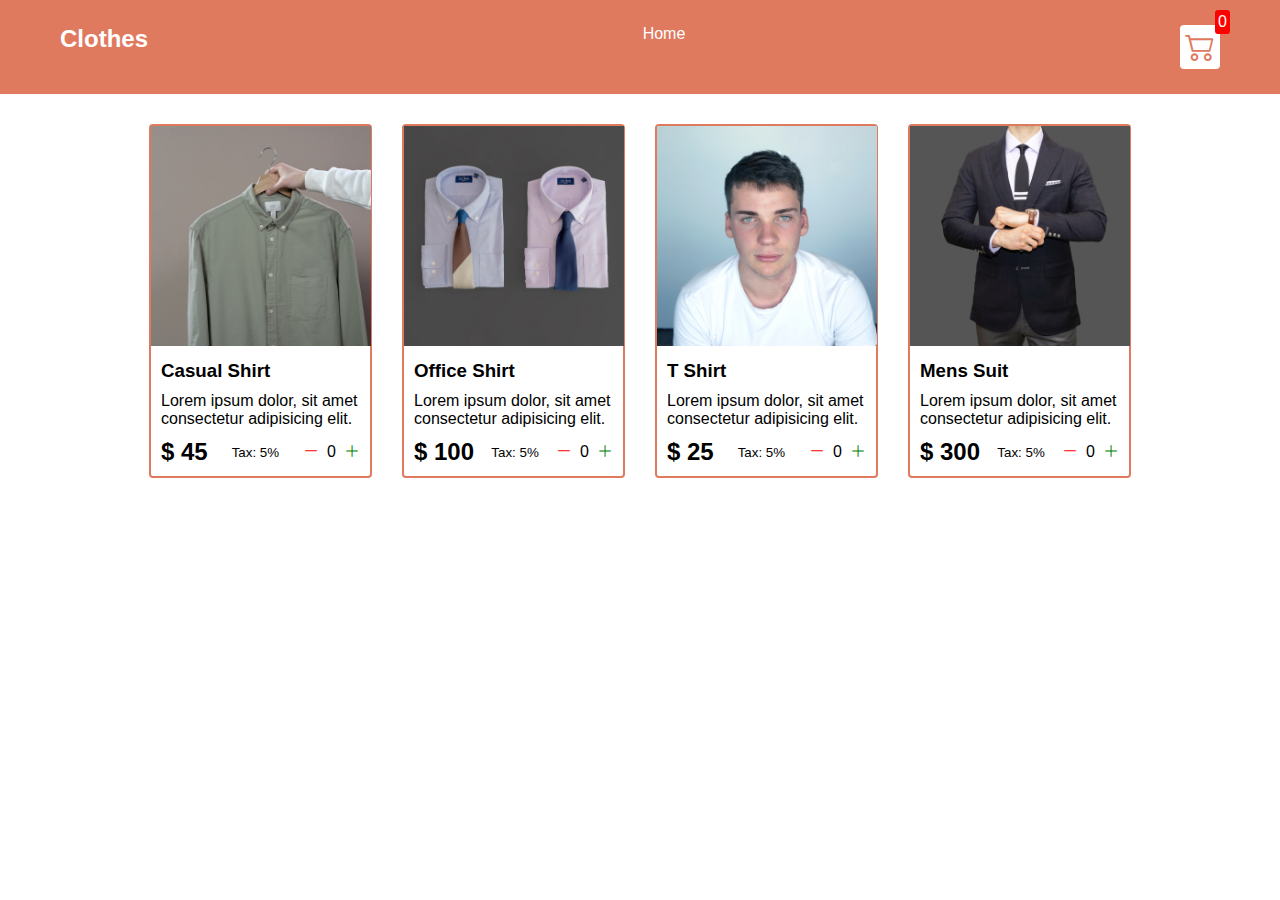
<file: eCommerceProject/index.html>
<!DOCTYPE html>
<html lang="en">
<head>
    <meta charset="UTF-8">
    <meta http-equiv="X-UA-Compatible" content="IE=edge">
    <meta name="viewport" content="width=device-width, initial-scale=1.0">
    <link rel="stylesheet" href="style.css">
    <link rel="stylesheet" href="https://cdn.jsdelivr.net/npm/bootstrap-icons@1.8.1/font/bootstrap-icons.css">
    <title>Clothing</title>
</head>
<body>
    <div class="navbar">
        <a href="index.html"> <h2>Clothes</h2></a>
        <a class="nav-link" href="home.html">Home</a>
        <a href="cart.html">
            <div class="cart">
                <i class="bi bi-cart2"></i>
                <div id="cartAmount" class="cartAmount">0</div>
            </div>
        </a>
        
    </div>
    <div class="shop" id="shop">
        <!-- images / products automatically fits here -->
    </div>
</body>
<script src="data.js"></script>
<script src="main.js"></script>
</html>
</file>
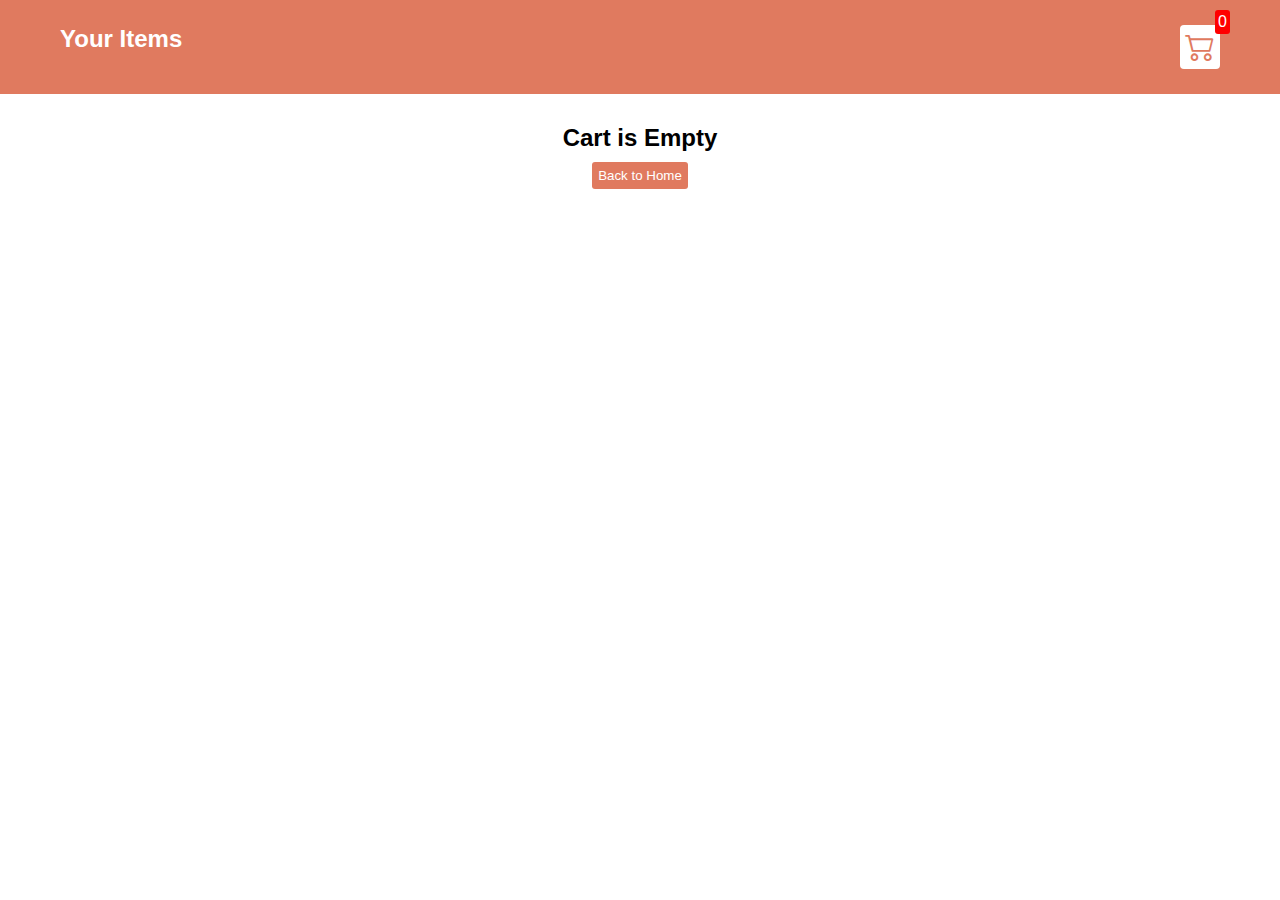
<file: eCommerceProject/cart.html>
<!DOCTYPE html>
<html lang="en">
<head>
    <meta charset="UTF-8">
    <meta http-equiv="X-UA-Compatible" content="IE=edge">
    <meta name="viewport" content="width=device-width, initial-scale=1.0">
    <link rel="stylesheet" href="style.css">
    <link rel="stylesheet" href="https://cdn.jsdelivr.net/npm/bootstrap-icons@1.8.1/font/bootstrap-icons.css">
    <title>Clothing</title>
</head>
<body>
    <div class="navbar">
        <a href="index.html"> <h2>Your Items</h2></a>
       
        <a href="cart.html">
            <div class="cart">
                <i class="bi bi-cart2"></i>
                <div id="cartAmount" class="cartAmount">0</div>
            </div>
        </a> 
    </div>
    <div id="ship-amount" class="ship-amount">
        <div>
        <label for="shipCost">Shipping Amount</label>
        <input type="text" class="ship" id="shipCost" name="shipCost"> 
    </div>
        <div class="shipCost1">
        <label for="shipCost1">Total</label>
        <input type="text"  class="ship" id="shipCost1" name="shipCost1" disabled>
    </div>
    <div>
        <button id="shipBtn">OK</button>
    </div>
    </div>
    <div class="text-center ">
        
    </div>
    <!-- <div class="ship-msg"></div> -->
    <div id="label" class="text-center">
        
    </div>
    <div class="shopping-cart" id="shopping-cart"></div>
    <div id="label1" class="text-center">
        
    </div>
</body>
<script src="data.js"></script>
<script src="cart.js"></script>
</html>
</file>
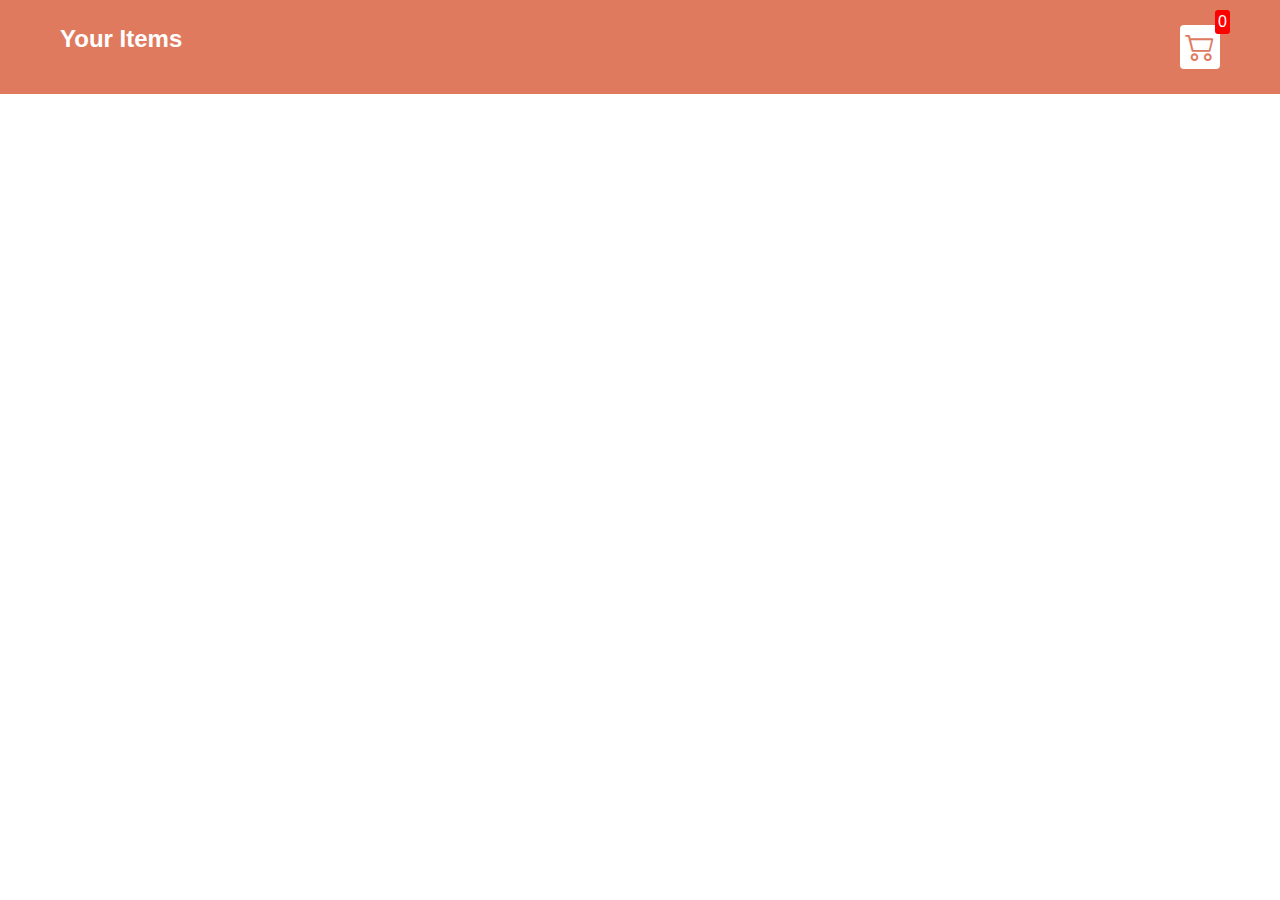
<file: eCommerceProject/confirmation.html>
<!DOCTYPE html>
<html lang="en">
<head>
    <meta charset="UTF-8">
    <meta http-equiv="X-UA-Compatible" content="IE=edge">
    <meta name="viewport" content="width=device-width, initial-scale=1.0">
    <link rel="stylesheet" href="style.css">
    <link rel="stylesheet" href="https://cdn.jsdelivr.net/npm/bootstrap-icons@1.8.1/font/bootstrap-icons.css">
    <title>Clothing</title>
</head>
<body>
    <div class="navbar">
        <a href="index.html"> <h2>Your Items</h2></a>
       
        <a href="cart.html">
            <div class="cart">
                <i class="bi bi-cart2"></i>
                <div id="cartAmount" class="cartAmount">0</div>
            </div>
        </a> 
    </div>
   <div id="confirmedItems">

   </div>
   <br>
   <br>
   <br>
   <div id="billableCost"></div>
</body>
<script src="data.js"></script>
<script src="cart.js"></script>
<script src="confirmation.js"></script>
</html>
</file>
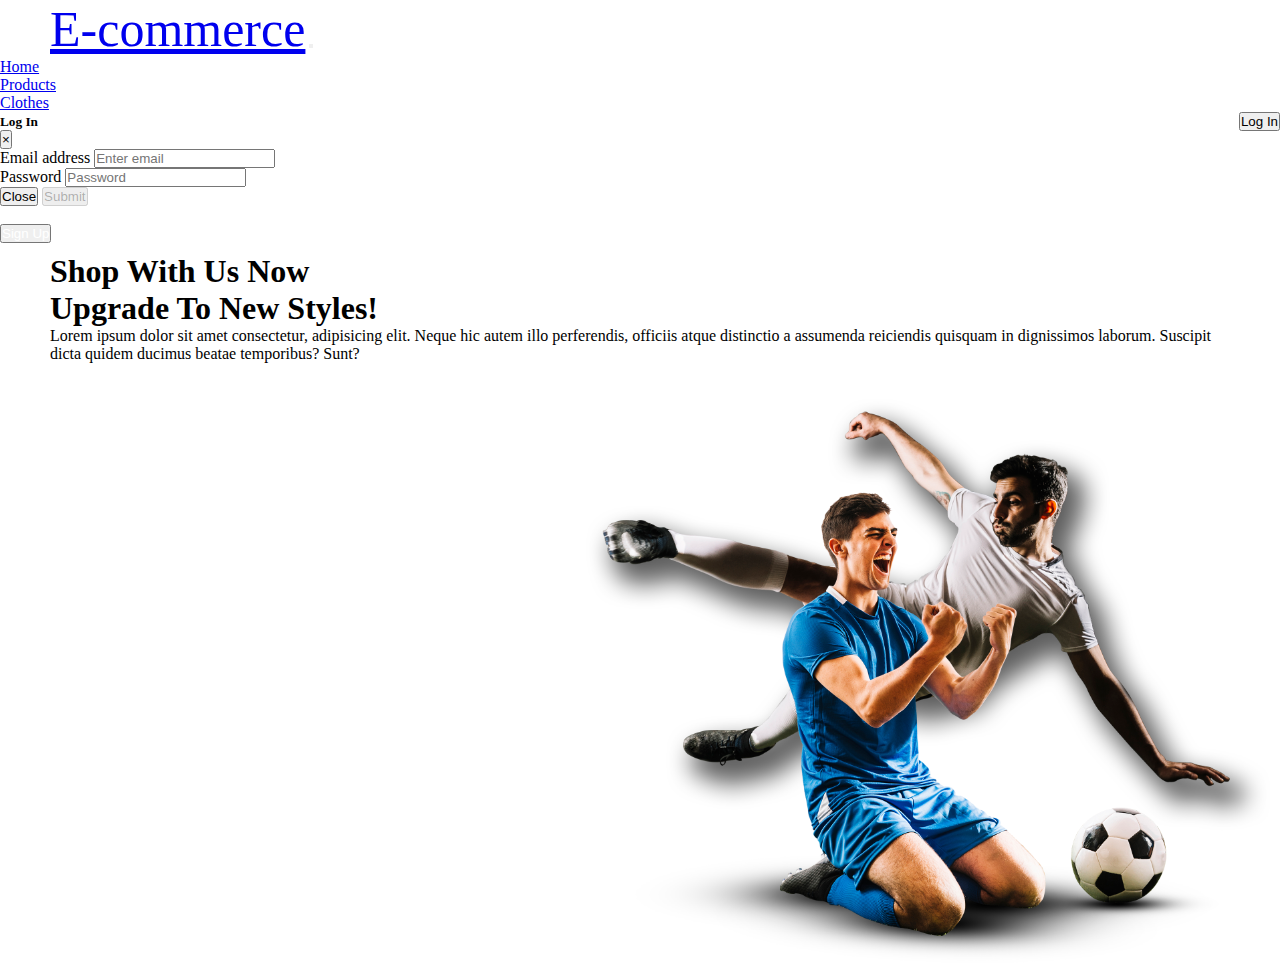
<file: eCommerceProject/home.html>
<!doctype html>
<html lang="en">

<head>
    <!-- Required meta tags -->
    <meta charset="utf-8">
    <meta name="viewport" content="width=device-width, initial-scale=1">

    <!-- Bootstrap CSS -->
    <link href="https://cdn.jsdelivr.net/npm/bootstrap@5.0.2/dist/css/bootstrap.min.css" rel="stylesheet"
        integrity="sha384-EVSTQN3/azprG1Anm3QDgpJLIm9Nao0Yz1ztcQTwFspd3yD65VohhpuuCOmLASjC" crossorigin="anonymous">
    <script src="https://code.jquery.com/jquery-3.2.1.slim.min.js"
        integrity="sha384-KJ3o2DKtIkvYIK3UENzmM7KCkRr/rE9/Qpg6aAZGJwFDMVNA/GpGFF93hXpG5KkN"
        crossorigin="anonymous"></script>
    <script src="https://cdn.jsdelivr.net/npm/popper.js@1.12.9/dist/umd/popper.min.js"
        integrity="sha384-ApNbgh9B+Y1QKtv3Rn7W3mgPxhU9K/ScQsAP7hUibX39j7fakFPskvXusvfa0b4Q"
        crossorigin="anonymous"></script>
    <script src="https://cdn.jsdelivr.net/npm/bootstrap@4.0.0/dist/js/bootstrap.min.js"
        integrity="sha384-JZR6Spejh4U02d8jOt6vLEHfe/JQGiRRSQQxSfFWpi1MquVdAyjUar5+76PVCmYl"
        crossorigin="anonymous"></script>
    <link rel="stylesheet" href="home.css">
    <title>Home Page</title>
</head>

<body>
    <nav class="navbar navbar-expand-lg navbar-light bg-light">
        <a class="navbar-brand" href="#" id="homeLogo">E-commerce</a>
        <button class="navbar-toggler" type="button" data-toggle="collapse" data-target="#navbarSupportedContent"
            aria-controls="navbarSupportedContent" aria-expanded="false" aria-label="Toggle navigation">
            <span class="navbar-toggler-icon"></span>
        </button>

        <div class="collapse navbar-collapse" id="navbarSupportedContent">
            <ul class="navbar-nav mr-auto">
                <li class="nav-item active">
                    <a class="nav-link" href="home.html">Home</a>
                </li>
                <li class="nav-item dropdown">
                    <a class="nav-link dropdown-toggle" href="#" id="navbarDropdown" role="button"
                        data-toggle="dropdown" aria-haspopup="true" aria-expanded="false">
                        Products
                    </a>
                    <div class="dropdown-menu" aria-labelledby="navbarDropdown">
                        <a class="dropdown-item" href="index.html">Clothes</a>
                        <!-- <a class="dropdown-item" href="#" disabled>Sports</a>
                        <a class="dropdown-item" href="#" disabled>Gadgets</a> -->
                    </div>
                </li>
                <!-- <li class="nav-item">
                    <a class="nav-link disabled" href="#">Features</a>
                </li> -->
                <li class="nav-item active">
                    
                
                <button type="button" id="modalButtonL" class="btn btn-primary button" data-toggle="modal"
                    data-target="#exampleModalCenter">
                    Log In
                </button>
                
                

                <!-- Modal -->
                <form id="myForm">
                    <div class="modal fade" id="exampleModalCenter" tabindex="-1" role="dialog"
                        aria-labelledby="exampleModalCenterTitle" aria-hidden="true">
                        <div class="modal-dialog modal-dialog-centered" role="document">
                            <div class="modal-content">
                                <div class="modal-header">
                                    <h5 class="modal-title" id="exampleModalLongTitle">Log In</h5>
                                    <button type="button" class="close" data-dismiss="modal" aria-label="Close">
                                        <span aria-hidden="true">&times;</span>
                                    </button>
                                </div>
                                <div class="modal-body">

                                    <div class="form-group">
                                        <label for="emailid">Email address</label>
                                        <input type="email" id="emailid" class="form-control"
                                            aria-describedby="emailHelp" placeholder="Enter email">
                                        <div class="email-msg"></div>

                                    </div>
                                    <div class="form-group">
                                        <label for="password">Password</label>
                                        <input type="password" id="password" class="form-control"
                                            placeholder="Password">
                                        <div class="password-msg"></div>
                                    </div>
                                    <!-- <button type="submit" class="btn btn-primary">Submit</button> -->

                                </div>
                                <div class="modal-footer">
                                    <button type="button" class="btn btn-secondary" data-dismiss="modal">Close</button>
                                    <input id="submit-btn" type="submit" class="btn btn-primary allowed-submit"
                                        disabled="desabled">
                                </div>
                            </div>
                        </div>
                    </div>
                </form>
            </li>&nbsp;
            <li class="nav-item active">
            <button type="button"  id="regButton" class="btn btn-primary button"><a style="text-decoration: none; color: #fff;" href="registration.html">Sign Up</a>
        </button>
        
    </li>
            </ul>
        </div>
    </nav>




    <div id="h1P" class="column-2">
        <h1>Shop With Us Now<br>Upgrade To New Styles!</h1>
        <p class="para">Lorem ipsum dolor sit amet consectetur, adipisicing elit. Neque hic autem illo perferendis,
            officiis atque distinctio a assumenda reiciendis quisquam in dignissimos laborum. Suscipit dicta quidem
            ducimus beatae temporibus? Sunt?</p>
    </div>
    <div>
        <img src="image1.png" class="rounded float-end" alt="image" width="700px" height="600px">
    </div>
    <!-- Button trigger modal -->




    <!-- <li class="nav-item">
                            <a class="nav-link disabled" href="#" tabindex="-1" aria-disabled="true">Disabled</a>
                        </li> -->
    <!-- <form class="d-flex">
                        <input class="form-control me-2" type="search" placeholder="Search" aria-label="Search">
                        <button class="btn btn-outline-success" type="submit">Search</button>
                    </form> -->
    <script src="https://ajax.googleapis.com/ajax/libs/
	jquery/3.3.1/jquery.min.js">
    </script>
    <script src="home.js"></script>
</body>

</html>
</file>
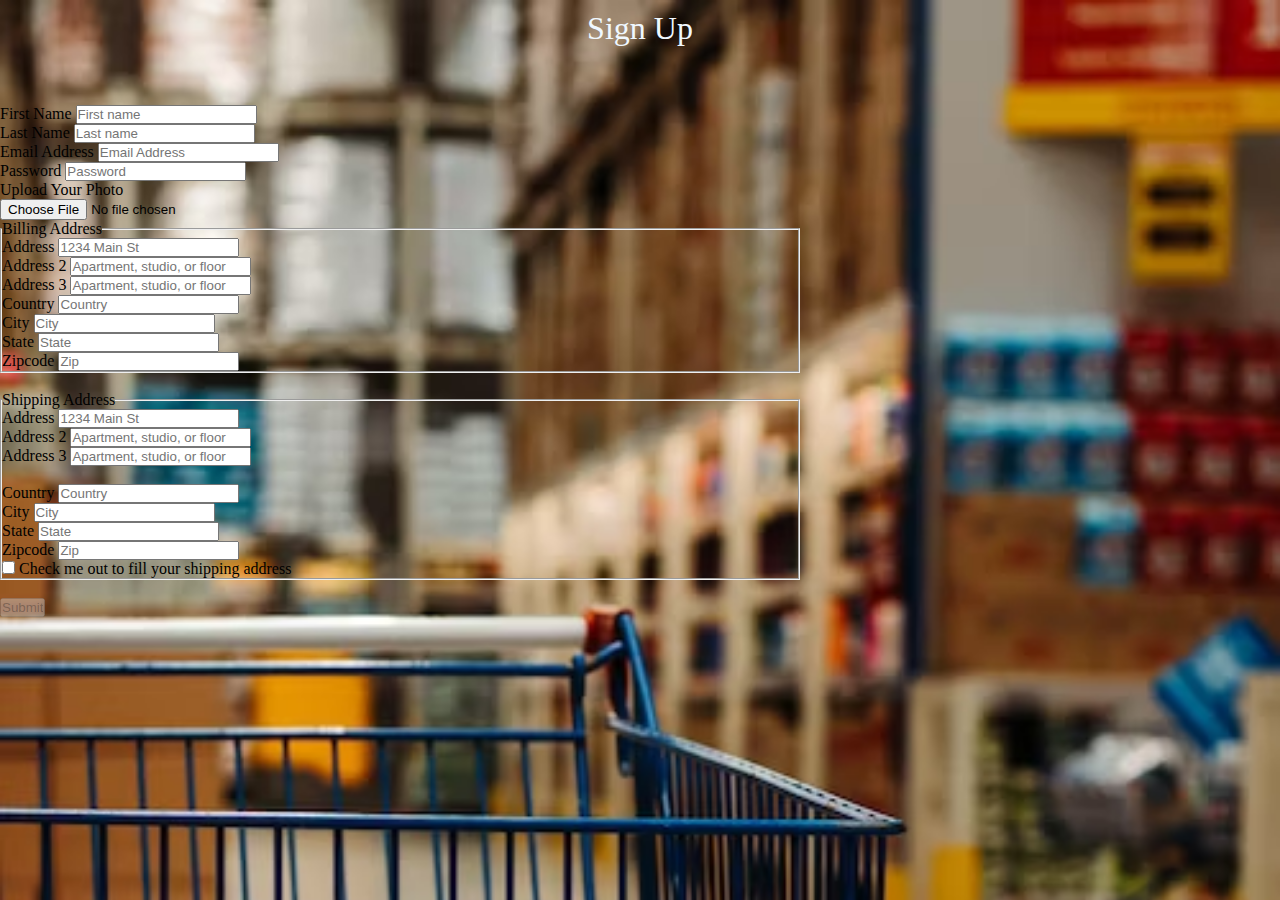
<file: eCommerceProject/registration.html>
<!DOCTYPE html>
<html lang="en">

<head>
  <meta charset="UTF-8">
  <meta http-equiv="X-UA-Compatible" content="IE=edge">
  <meta name="viewport" content="width=device-width, initial-scale=1.0">
  <link href="https://cdn.jsdelivr.net/npm/bootstrap@5.0.2/dist/css/bootstrap.min.css" rel="stylesheet"
    integrity="sha384-EVSTQN3/azprG1Anm3QDgpJLIm9Nao0Yz1ztcQTwFspd3yD65VohhpuuCOmLASjC" crossorigin="anonymous">
  <script src="https://code.jquery.com/jquery-3.2.1.slim.min.js"
    integrity="sha384-KJ3o2DKtIkvYIK3UENzmM7KCkRr/rE9/Qpg6aAZGJwFDMVNA/GpGFF93hXpG5KkN"
    crossorigin="anonymous"></script>
  <script src="https://cdn.jsdelivr.net/npm/popper.js@1.12.9/dist/umd/popper.min.js"
    integrity="sha384-ApNbgh9B+Y1QKtv3Rn7W3mgPxhU9K/ScQsAP7hUibX39j7fakFPskvXusvfa0b4Q"
    crossorigin="anonymous"></script>
  <script src="https://cdn.jsdelivr.net/npm/bootstrap@4.0.0/dist/js/bootstrap.min.js"
    integrity="sha384-JZR6Spejh4U02d8jOt6vLEHfe/JQGiRRSQQxSfFWpi1MquVdAyjUar5+76PVCmYl"
    crossorigin="anonymous"></script>
  <link rel="stylesheet" href="home.css">
  <title>Registration Form</title>
</head>

<body id="regBody">
  <div id="regHeader">
  <header>
  <h1 class="display-4" id="h1Register">Sign Up</h1>
</header>
</div>
  <div class="container" id="registerForm">
    <form action="home.html" id="regForm" class="form-control">
      <div class="row">
        <div class="col">
          <label for="fname">First Name</label>
          <input type="text" id="fname" class="form-control" placeholder="First name">
          <div class="first-name-msg"></div>
        </div>
        <div class="col">
          <label for="lname">Last Name</label>
          <input type="text" id="lname" class="form-control" placeholder="Last name">
          <div class="last-name-msg"></div>
        </div>
      </div>
      <div class="row">
        <div class="col">
          <label for="emailid">Email Address</label>
          <input type="email" id="emailid" class="form-control" placeholder="Email Address">
          <div class="email-msg"></div>
        </div>
        <div class="col">
          <label for="password">Password</label>
          <input type="password" id="password" class="form-control" placeholder="Password">
          <div class="password-msg"></div>
        </div>
      </div>
      <div>
        <label for="photo">Upload Your Photo</label>
        <div class="custom-file form-control">
          <input type="file" class="custom-file-input" id="photo">
        </div>
      </div>
      <div>
        <fieldset class="form-control">
          <legend>Billing Address</legend>
          <div class="form-group">
            <label for="billAddress1">Address</label>
            <input type="text" class="form-control" id="billAddress1" placeholder="1234 Main St">
            <div class="address1-msg"></div>
          </div>
          <div class="form-group">
            <label for="billAddress2">Address 2</label>
            <input type="text" class="form-control" id="billAddress2" placeholder="Apartment, studio, or floor">
          </div>
          <div class="form-group">
            <label for="billAddress3">Address 3</label>
            <input type="text" class="form-control" id="billAddress3" placeholder="Apartment, studio, or floor">
          </div>
          <div class="row g-4">
            <div class="col-sm-3">
              <label for="billCountry">Country</label>
              <input type="text" id="billCountry" class="form-control" placeholder="Country" aria-label="Country">
            </div>
            <div class="col-sm-3">
              <label for="billCity">City</label>
              <input type="text" id="billCity" class="form-control" placeholder="City" aria-label="City">
            </div>
            <div class="col-sm-3">
              <label for="billState">State</label>
              <input type="text" id="billState" class="form-control" placeholder="State" aria-label="State">
            </div>
            <div class="col-sm-3">
              <label for="billZip">Zipcode</label>
              <input type="text" class="form-control" id="billZip" placeholder="Zip" aria-label="Zip">
              <div class="zip-msg"></div>
            </div>
          </div>
        </fieldset><br>
      </div>
      <div>
        <fieldset class="form-control">
          <legend>Shipping Address</legend>
          <div class="form-group">
            <label for="shipAddress1">Address</label>
            <input type="text" class="form-control" id="shipAddress1" placeholder="1234 Main St">
          </div>
          <div class="form-group">
            <label for="shipAddress2">Address 2</label>
            <input type="text" class="form-control" id="shipAddress2" placeholder="Apartment, studio, or floor">
          </div>
          <div class="form-group">
            <label for="shipAddress3">Address 3</label>
            <input type="text" class="form-control" id="shipAddress3" placeholder="Apartment, studio, or floor">
          </div><br>
          <div class="row g-4">
            <div class="col-sm-3">
              <label for="shipCountry">Country</label>
              <input type="text" id="shipCountry" class="form-control" placeholder="Country" aria-label="Country">
            </div>
            <div class="col-sm-3">
              <label for="shipCity">City</label>
              <input type="text" id="shipCity" class="form-control" placeholder="City" aria-label="City">
            </div>
            <div class="col-sm-3">
              <label for="shipState">State</label>
              <input type="text" class="form-control" id="shipState" placeholder="State" aria-label="State">
            </div>
            <div class="col-sm-3">
              <label for="shipZip">Zipcode</label>
              <input type="text" id="shipZip" class="form-control" placeholder="Zip" aria-label="Zip">
            </div>
          </div>
          <div class="col-12">
            <div class="form-check">
              <input class="form-check-input" type="checkbox" onchange="checkAddress()" id="check">
              <label class="form-check-label" for="gridCheck">
                Check me out to fill your shipping address
              </label>
            </div>
          </div>
        </fieldset><br>
      </div>
      <input id="submit-btn" type="submit" class="btn btn-primary allowed-submit" disabled="desabled">
    </form>
  </div>
  <script src="https://ajax.googleapis.com/ajax/libs/
	jquery/3.3.1/jquery.min.js">
  </script>
  <script src="validateRegistration.js"></script>
</body>

</html>
</file>
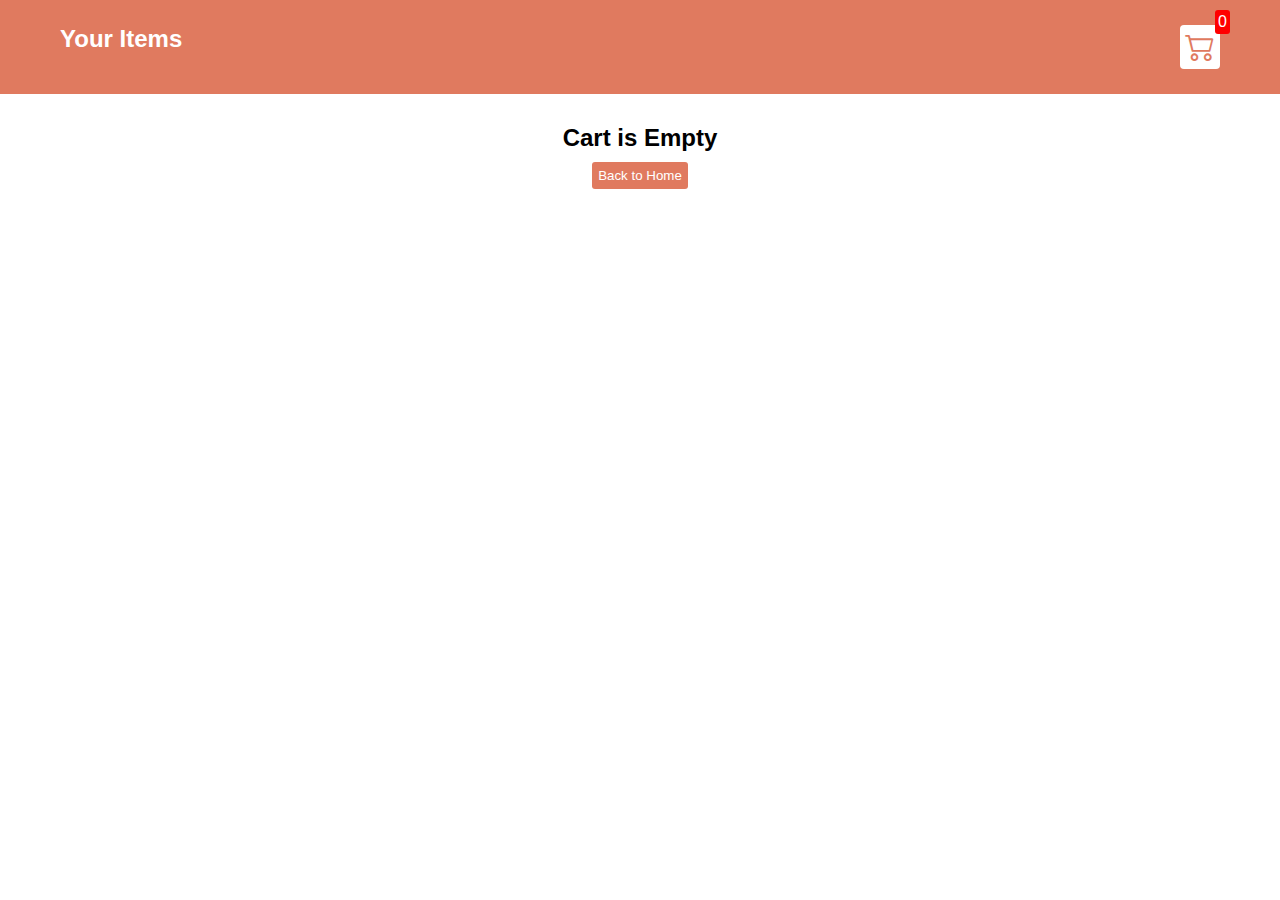
<file: eCommerceProject/trial.html>
<!DOCTYPE html>
<html lang="en">
<head>
    <meta charset="UTF-8">
    <meta http-equiv="X-UA-Compatible" content="IE=edge">
    <meta name="viewport" content="width=device-width, initial-scale=1.0">
    <link rel="stylesheet" href="style.css">
    <link rel="stylesheet" href="https://cdn.jsdelivr.net/npm/bootstrap-icons@1.8.1/font/bootstrap-icons.css">
    <title>Clothing</title>
</head>
<body>
    <div class="navbar">
        <a href="index.html"> <h2>Your Items</h2></a>
       
        <a href="cart.html">
            <div class="cart">
                <i class="bi bi-cart2"></i>
                <div id="cartAmount" class="cartAmount">0</div>
            </div>
        </a> 
    </div>
    <div id="ship-amount" class="ship-amount">
        <div>
        <label for="shipCost">Shipping Amount</label>
        <input type="text" class="ship" id="shipCost" name="shipCost"> 
    </div>
        <div class="shipCost1">
        <label for="shipCost1">Total</label>
        <input type="text"  class="ship" id="shipCost1" name="shipCost1" disabled>
    </div>
    <div>
        <button id="shipBtn">OK</button>
    </div>
    </div>
    <div class="text-center ">
        
    </div>
    <!-- <div class="ship-msg"></div> -->
    <div id="label" class="text-center">
        
    </div>
    <div class="shopping-cart" id="shopping-cart"></div>
    <div id="label1" class="text-center">
        
    </div>
</body>
<script src="data.js"></script>
<script src="trial.js"></script>
</html>
</file>
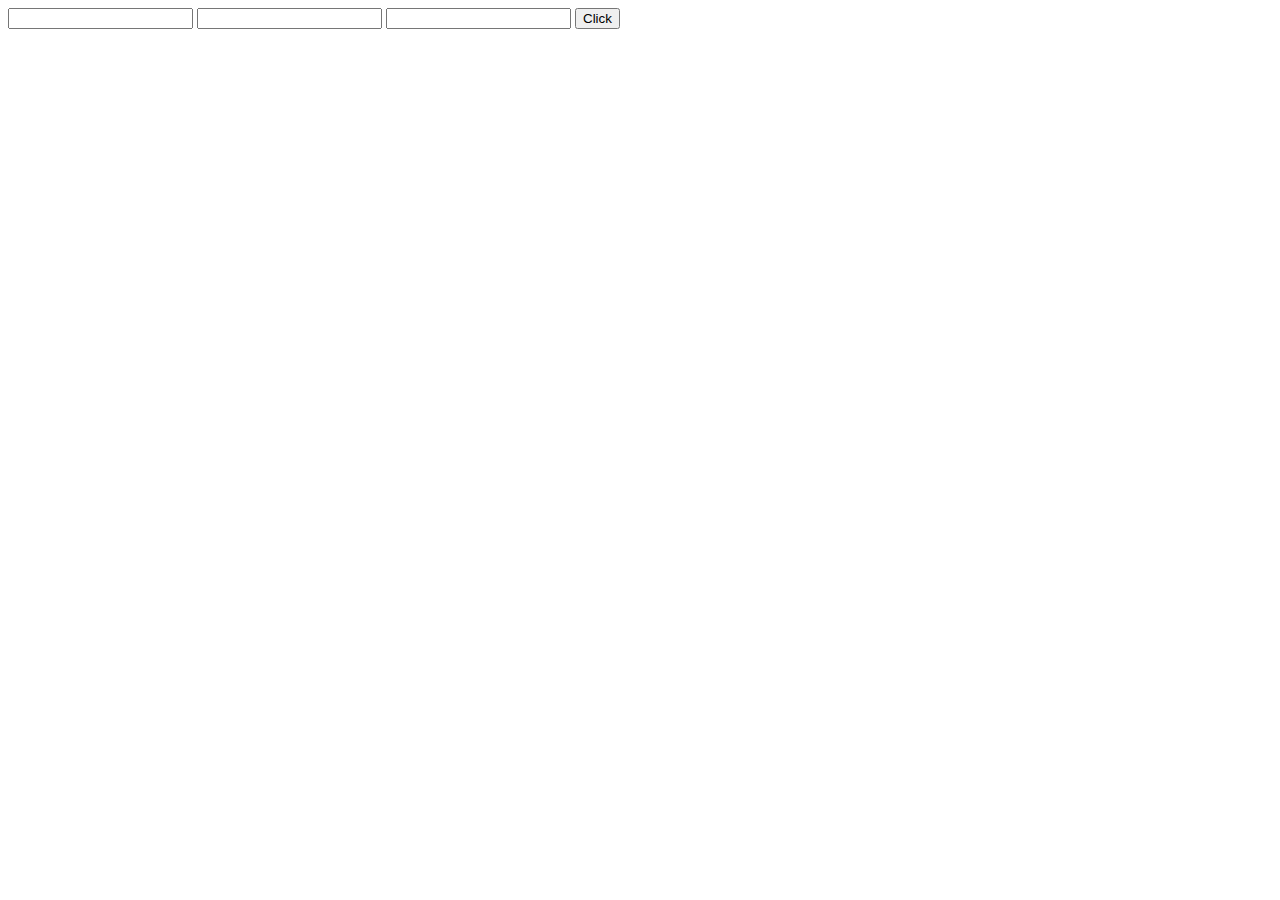
<file: eCommerceProject/comfy freecode/trial.html>
<!DOCTYPE html>
<html lang="en">
<head>
    <meta charset="UTF-8">
    <meta http-equiv="X-UA-Compatible" content="IE=edge">
    <meta name="viewport" content="width=device-width, initial-scale=1.0">
    <title>Document</title>
</head>
<body>
    <input id="a" type="text">
    <input id="b" type="text">
    <input id="c" type="text">
    <button onclick="sum()">Click</button>

    <script>
        function sum(){
        var a = document.getElementById("a").value;
        var b= document.getElementById("b").value;
        var c= document.getElementById("c").value;
        document.getElementById("c").value = parseInt(a)+parseInt(b);
        }
    </script>
</body>
</html>
</file>
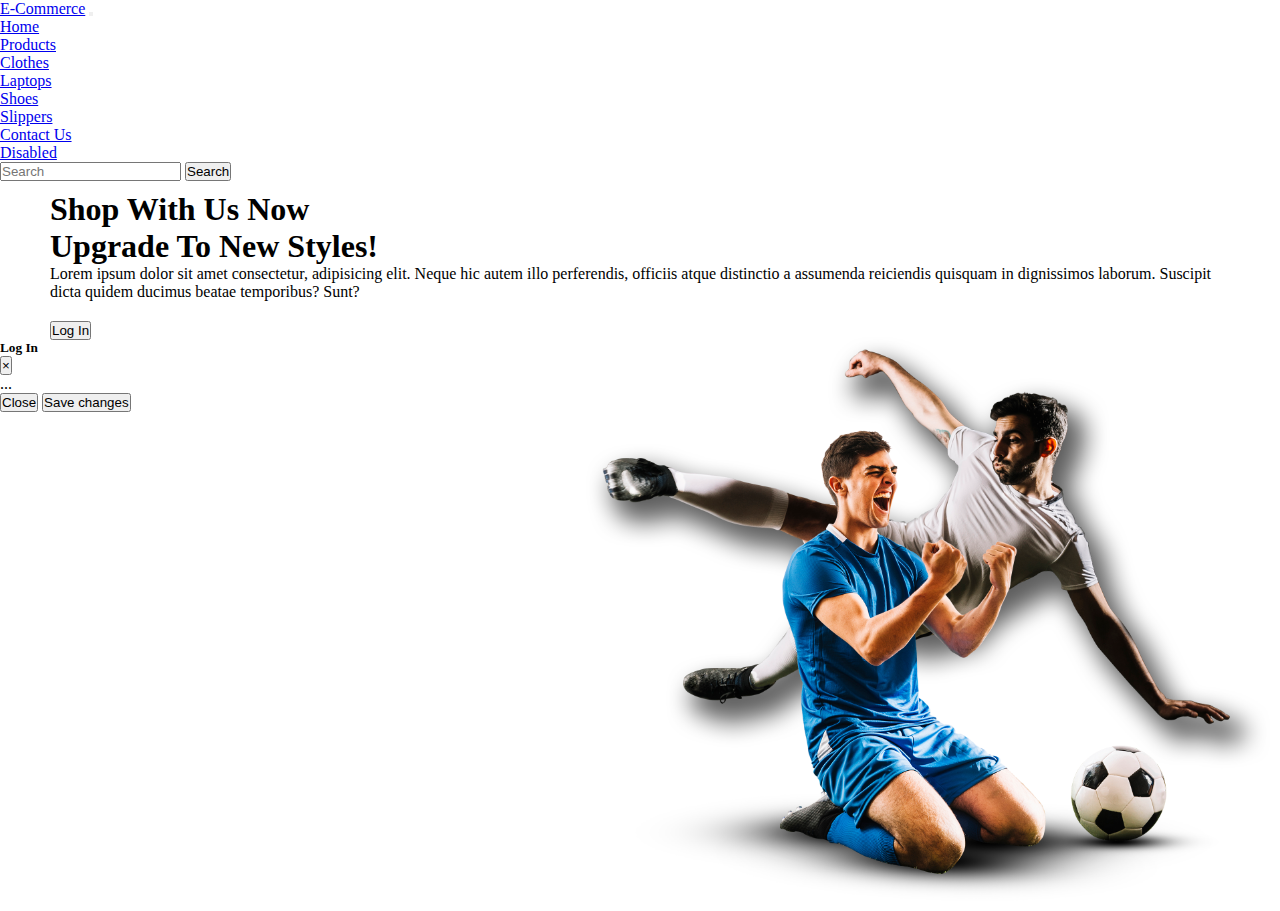
<file: eCommerceProject/html/homePage.html>
<!doctype html>
<html lang="en">
  <head>
    <!-- Required meta tags -->
    <meta charset="utf-8">
    <meta name="viewport" content="width=device-width, initial-scale=1">

    <!-- Bootstrap CSS -->
    <link href="https://cdn.jsdelivr.net/npm/bootstrap@5.0.2/dist/css/bootstrap.min.css" rel="stylesheet" integrity="sha384-EVSTQN3/azprG1Anm3QDgpJLIm9Nao0Yz1ztcQTwFspd3yD65VohhpuuCOmLASjC" crossorigin="anonymous">
    <script src="https://code.jquery.com/jquery-3.2.1.slim.min.js" integrity="sha384-KJ3o2DKtIkvYIK3UENzmM7KCkRr/rE9/Qpg6aAZGJwFDMVNA/GpGFF93hXpG5KkN" crossorigin="anonymous"></script>
<script src="https://cdn.jsdelivr.net/npm/popper.js@1.12.9/dist/umd/popper.min.js" integrity="sha384-ApNbgh9B+Y1QKtv3Rn7W3mgPxhU9K/ScQsAP7hUibX39j7fakFPskvXusvfa0b4Q" crossorigin="anonymous"></script>
<script src="https://cdn.jsdelivr.net/npm/bootstrap@4.0.0/dist/js/bootstrap.min.js" integrity="sha384-JZR6Spejh4U02d8jOt6vLEHfe/JQGiRRSQQxSfFWpi1MquVdAyjUar5+76PVCmYl" crossorigin="anonymous"></script>
    <link rel="stylesheet" href="style1.css">
    <title>Home Page</title>
  </head>
  <body>
   <div>
    <nav class="navbar navbar-expand-lg navbar-light bg-light">
        <div class="container-fluid">
          <a class="navbar-brand" href="#">E-Commerce</a>
          <button class="navbar-toggler" type="button" data-bs-toggle="collapse" data-bs-target="#navbarSupportedContent" aria-controls="navbarSupportedContent" aria-expanded="false" aria-label="Toggle navigation">
            <span class="navbar-toggler-icon"></span>
          </button>
          <div class="collapse navbar-collapse" id="navbarSupportedContent">
            <ul class="navbar-nav me-auto mb-2 mb-lg-0">
              <li class="nav-item">
                <a class="nav-link active" aria-current="page" href="#">Home</a>
              </li>
              
              <li class="nav-item dropdown">
                <a class="nav-link dropdown-toggle" href="#" id="navbarDropdown" role="button" data-bs-toggle="dropdown" aria-expanded="false">
                  Products
                </a>
                <ul class="dropdown-menu" aria-labelledby="navbarDropdown">
                  <li><a class="dropdown-item" href="#">Clothes</a></li>
                  <li><a class="dropdown-item" href="#">Laptops</a></li>
                  <li><a class="dropdown-item" href="#">Shoes</a></li>
                  <li><a class="dropdown-item" href="#">Slippers</a></li>
                </ul>
              </li>
              <li class="nav-item">
                <a class="nav-link" href="#">Contact Us</a>
              </li>
              <li class="nav-item">
                <a class="nav-link disabled" href="#" tabindex="-1" aria-disabled="true">Disabled</a>
              </li>
            </ul>
            <form class="d-flex">
              <input class="form-control me-2" type="search" placeholder="Search" aria-label="Search">
              <button class="btn btn-outline-success" type="submit">Search</button>
            </form>
          </div>
        </div>
      </nav>
   </div>
   <div class="row1">
    <div id="h1P" class="column-2">
      <h1>Shop With Us Now<br>Upgrade To New Styles!</h1>
      <p class="para">Lorem ipsum dolor sit amet consectetur, adipisicing elit. Neque hic autem illo perferendis, officiis atque distinctio a assumenda reiciendis quisquam in dignissimos laborum. Suscipit dicta quidem ducimus beatae temporibus? Sunt?</p>
    </div>
    <div>
      <img src="image1.png" class="rounded float-end" alt="image" width="700px" height="600px">
    </div>
    <!-- Button trigger modal -->
<button type="button" id="modalButtonL" class="btn btn-primary" data-toggle="modal" data-target="#exampleModalCenter">
  Log In
</button>

<!-- Modal -->
<div class="modal fade" id="exampleModalCenter" tabindex="-1" role="dialog" aria-labelledby="exampleModalCenterTitle" aria-hidden="true">
  <div class="modal-dialog modal-dialog-centered" role="document">
    <div class="modal-content">
      <div class="modal-header">
        <h5 class="modal-title" id="exampleModalLongTitle">Log In</h5>
        <button type="button" class="close" data-dismiss="modal" aria-label="Close">
          <span aria-hidden="true">&times;</span>
        </button>
      </div>
      <div class="modal-body">
        ...
      </div>
      <div class="modal-footer">
        <button type="button" class="btn btn-secondary" data-dismiss="modal">Close</button>
        <button type="button" class="btn btn-primary">Save changes</button>
      </div>
    </div>
  </div>
</div>
    <!-- <div class="main">
    <div class="form-box">
      <div class="button-box">
        <div class="button-color"></div>
        <button type="button" class="toggle-button">Log In</button>
        <button type="button" class="toggle-button">Register</button>
      </div>
      <form class="inputGroup">
        <input class="input-field" type="text" id="uname" name="uname" placeholder="User ID" required>
        <input class="input-field" type="password" id="psw" name="psw" placeholder="Password" required>
        <button type="submit" class="submit-button">LogIn</button>
      </form>
    </div>
   </div> -->
   </div>


   <!-- <div id="card-margin" class="card text-dark bg-light mb-3" style="max-width: 18rem;">
    <div class="card-header">Header</div>
    <div class="card-body">
      <h5 class="card-title">Light card title</h5>
      <input type="text">
      <p class="card-text">Some quick example text to build on the card title and make up the bulk of the card's content.</p>
    </div> -->























    <!-- Optional JavaScript; choose one of the two! -->

    <!-- Option 1: Bootstrap Bundle with Popper -->
    <!-- <script src="https://cdn.jsdelivr.net/npm/bootstrap@5.0.2/dist/js/bootstrap.bundle.min.js" integrity="sha384-MrcW6ZMFYlzcLA8Nl+NtUVF0sA7MsXsP1UyJoMp4YLEuNSfAP+JcXn/tWtIaxVXM" crossorigin="anonymous"></script> -->

    <!--Option 2: Separate Popper and Bootstrap JS -->
    <!-- <script src="https://cdn.jsdelivr.net/npm/@popperjs/core@2.9.2/dist/umd/popper.min.js" integrity="sha384-IQsoLXl5PILFhosVNubq5LC7Qb9DXgDA9i+tQ8Zj3iwWAwPtgFTxbJ8NT4GN1R8p" crossorigin="anonymous"></script>
    <script src="https://cdn.jsdelivr.net/npm/bootstrap@5.0.2/dist/js/bootstrap.min.js" integrity="sha384-cVKIPhGWiC2Al4u+LWgxfKTRIcfu0JTxR+EQDz/bgldoEyl4H0zUF0QKbrJ0EcQF" crossorigin="anonymous"></script> -->
   
  </body>
</html>
</file>
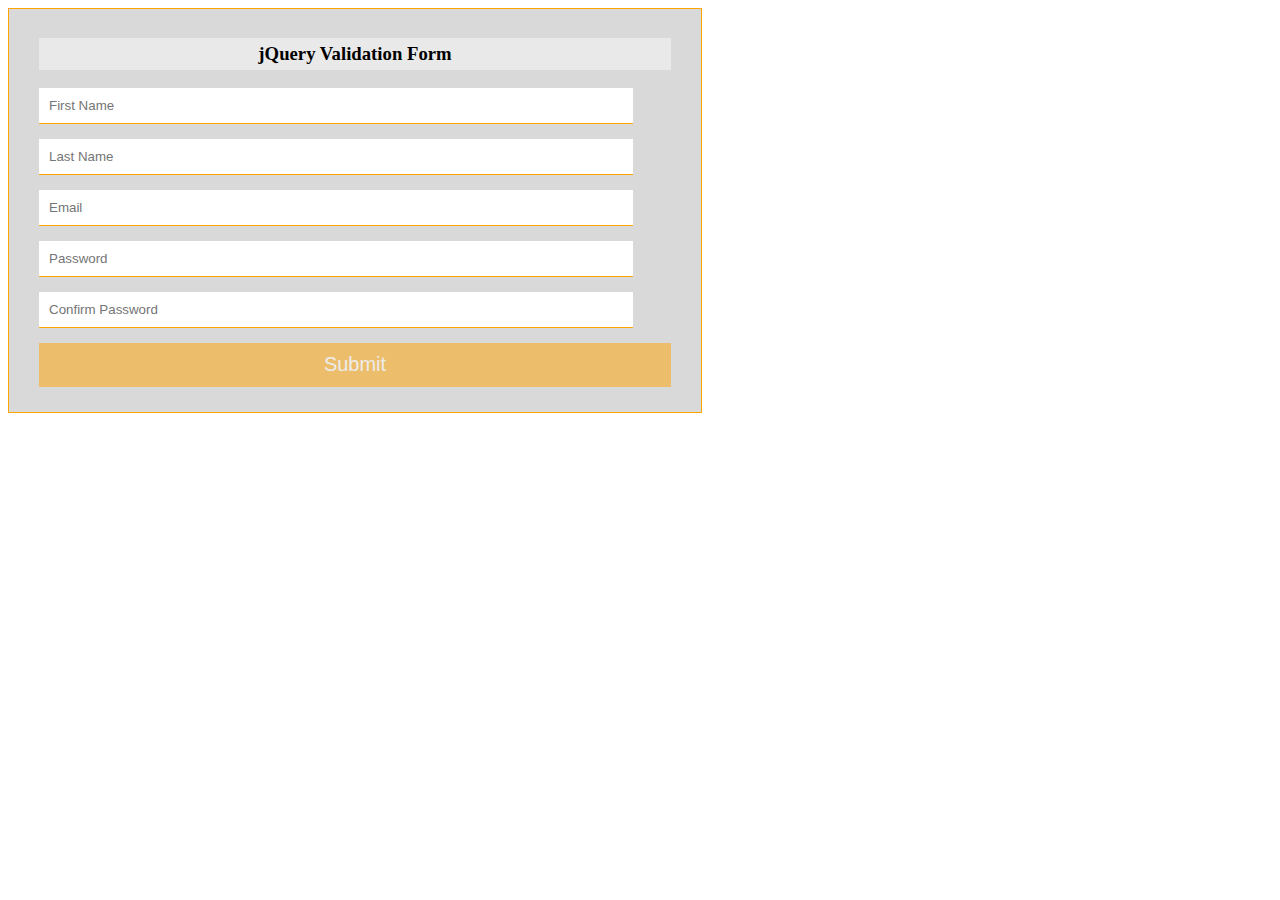
<file: eCommerceProject/html/login.html>
<!DOCTYPE html>
<html>
<head>
  <title>JQuery Form Validation</title>
<META NAME="ROBOTS" CONTENT="NOINDEX, NOFOLLOW">
  <style type="text/css">
 .allowed-submit{opacity: .5;cursor: not-allowed;}
  .valid-input{
    border:1px solid green !important;
  }
  .invalid-input{
    border:1px solid red !important;
  }
  .invalid-msg{
    color: red;
  }
.validation-form h3{
  background:#eae9e9;
  text-align:center;
  padding:5px 0px;
}
.validation-form{
  border:1px solid orange;
  width:50%;
  background:#dad9d9;
  padding:10px 30px;
}
.validation-form .form-group{
  margin:15px 0px;
}
.validation-form .form-group input{
  padding:10px;
  width:94%;
  box-sizing:border-box;
   border:none;
   border-bottom:1px solid orange;
}
.validation-form .form-group input:focus{
 outline:unset;
}
.validation-form .form-group input[type="submit"]{
  width:100%;
 
  background:orange;
  font-size:20px;
  color:white;
}
  </style>
</head>
<body>
<div class = "validation-form">
<form method = "post" id="myForm">
 
   <h3>jQuery Validation Form</h3>
  <div class="form-group">
     <input type="text" placeholder="First Name"  id="firstName">
     <div class="first-name-msg"></div>
  </div>
  <div class="form-group">
     <input type="text" placeholder="Last Name" id="lastName">
     <div class="last-name-msg"></div>
  </div>
    
  <div class="form-group">
     <input type="text" placeholder="Email" id="email">
     <div class="email-msg"></div> 
  </div>
    
  <div class="form-group">
     <input type="password" placeholder="Password" id="password">
     <div class="password-msg"></div> 
  </div>
    
  <div class="form-group">
     <input type="password" placeholder="Confirm Password" id="cpassword">
     <div class="cpassword-msg"></div>
  </div>
    
  <div class="form-group">
     <input type="submit" value="Submit" id="submit-btn" class="allowed-submit" disabled="desabled">
  </div>
</form>
    
</div>
<script src="https://ajax.googleapis.com/ajax/libs/jquery/3.4.1/jquery.min.js"></script>
<script type="text/javascript" src="login.js"></script>
</body>
</html>
</file>
<file: eCommerceProject/style.css>
/* changing the default styles of the browser */

*{
    margin: 0;
    padding: 0;
    box-sizing: border-box;
}

body{
    font-family: sans-serif;
}
i{
    cursor: pointer;
}
a{
    text-decoration: none;
    color: white;
}
/* Nav Bar stylea are here */

.navbar{
    display: flex;
    flex-direction: row;
    justify-content: space-between;
    background-color: #e07a5f;
    color: #fff;
    padding: 25px 60px;
    margin-bottom: 30px;
}

/* cart icon design */

.cart{
    position: relative;
    background-color: #fff;
    color: #e07a5f;
    font-size: 30px;
    padding: 5px;
    border-radius: 4px;
}

/* cart item quantity design on top of the cart icon */

.cartAmount{
    top:-15px;
    right: -10px;
    font-size: 16px;
    padding: 3px;
    border-radius: 3px;
    background-color: red;
    color: #fff;
    position: absolute;
}

/* shop items styles are here  */
.shop{
display: grid;
grid-template-columns: repeat(4, 223px);
gap:30px;
justify-content: center;
}

@media (max-width:1000px){
    .shop{
        grid-template-columns: repeat(2, 223px);
    }
    
}

@media (max-width:500px){
    .shop{
        grid-template-columns: repeat(1, 223px);
    }
    
}
/* single item styles */

.item{
border: 2px solid #e07a5f;
border-radius: 4px;
}

/* details of each item */

.details{
    display: flex;
    flex-direction: column;
    padding: 10px;
    gap:10px;
}

/* price and quantity */

.price-quantity{
    display: flex;
    flex-direction: row;
    justify-content: space-between;
    align-items: center;
}

/* + and - */

.buttons{
    display: flex;
    flex-direction: row;
    gap:8px;
    font-size: 16px;
}

.bi-dash-lg{
    color: red;
}

.bi-plus-lg{
    color: green;
}

/* Label/ text to display in the cart page when the items are zero/ no items are there in the cart */

.text-center{
    text-align: center;
    margin-bottom: 20px;
}

.homeBtn, .checkout, .removeAll{
    background-color: #e07a5f;
    color: #fff;
    border: none;
    padding: 6px;
    border-radius: 3px;
    cursor: pointer;
    margin-top: 10px; 
}

.bi-x-lg{
    color: red;
}

/* styling for items sent to cart page images */

.shopping-cart{
    display: grid;
    grid-template-columns: repeat(1, 320px);
    justify-content: center;
    gap:15px;
}

/* name price X-button */
.cart-item{
    border: 2px solid #e07a5f;
    border-radius: 5px;
    display: flex;
}

.title-price-x{
    width: 195px;
    display: flex;
    align-items: center;
    justify-content: space-between;
    /* border: 2px solid red; */

}

.title-price{
        display: flex;
        align-items: center;
        gap: 10px;
}

.cart-item-price{
    background-color: #e07a5f;
    color: #fff;
    border-radius: 4px;
    padding: 3px 6px;
}

.removeAll{
    background-color: #2F4858;
}

.checkout {
    background-color: #70A452;
}
.ship{
    padding: 5px;
    margin: 5px;
    
}
.shipCost1{
    margin-left: 85px;
}
.ship-amount{
    text-align: center;
    margin-bottom: 20px;
    /* flex-direction: column; */
    /* justify-content: center; */
    /* align-items: center; */
    
}
</file>
<file: eCommerceProject/home.css>
*{
    margin: 0;
    box-sizing: border-box;
    padding: 0;
}
#homeLogo{
    font-size: 50px;
    margin-left: 50px;
}
#card-margin{
    margin: 20px 50px ;
    margin-top: 100px;
}
.para{
    display: inline;
}
img{
    float: right;
}
#h1P{
    margin: 10px 50px;
}
#modalButtonL{
    float: right;
}
#registerForm{
    margin-top: 5px;
    margin-bottom: 10px;
    width: 800px;
    
}
#h1Register{
text-align: center;
padding-top: 10px;
color: aliceblue;
font-weight: 500;
}

.valid-input{
    border:1px solid green !important;
  }
  .invalid-input{
    border:1px solid red !important;
  }
  .invalid-msg{
    color: red;
  }
  #regHeader{
    height: 100px;
    /* background-color: #e1e6e2; */
  }
  #regBody{
    background: url("bg_regPage.avif");
    background-repeat: no-repeat;
    background-size: cover;
  }
</file>
<file: eCommerceProject/html/style1.css>
*{
    margin: 0;
    box-sizing: border-box;
    padding: 0;
}
body{
    /* background-color: grey; */
    /* background-image: url('image1.png');
    background-size: cover;
    background-repeat: no-repeat; */
}
#homeLogo{
    font-size: 50px;
}
#card-margin{
    margin: 20px 50px ;
    margin-top: 100px;
}
.para{
    display: inline;
}
img{
    float: right;
}
#h1P{
    margin: 10px 50px;
}
#modalButtonL{
    margin-top: 10px;
    margin-left: 50px;
}
/* .form-box{
    width:380px;
    height:480px;
    position: relative;
    margin-top: 85px;
    margin-left: 70px;
    background-color:#fff ;
    padding: 5px;
}
.button-box{
    width:250px;
    position: relative;
    margin: 35px auto;
    box-shadow: 0 0 20px 9px #ff61241f;
    border-radius: 30px;
}
.toggle-button{
    padding: 10px 30px;
    cursor: pointer;
    background: transparent;
    border: 0;
    outline: none;
    position: relative;
}
.button-color{
    top:0;
    left: 0;
    position:absolute;
    width: 110px;
    height: 100%;
    background:linear-gradient(to right, #ff105f, #ffad06);
    border-radius: 30px;
    transition: .5s;
}
.inputGroup{
    top: 180px;
    position: absolute;
    width: 280px;
    transition: 5s;
    margin-left: 1px;
}
.input-field{
    width: 100%;
    padding: 10px 0;
    margin: 10px 0;
    border-top: 0;
    border-left: 0;
    border-right: 0;
    border-bottom: 2px solid #999 ;
    outline: none;
    background: transparent;
}
.submit-button{
    width: 85%;
    padding: 10px 30px;
    cursor: pointer;
    display: block;
    margin: 10px;
    
    outline: none;
    border: 0;
    background:linear-gradient(to right, #ff105f, #ffad06);
    border-radius: 30px;
} */
/* .row1{
    display: flex;
    align-items: center;
    flex-wrap: wrap;
    justify-content: space-around;
}
.colugmn-2{
    flex-basis: 50%;
    min-width: 300px;

}
.column-2 img{
    max-width: 100%;
    padding: 50px 0;
}
.column-2 h1{
    font-size: 50px;
    line-height: 60px;
    margin: 25px 0;
} */
</file>
